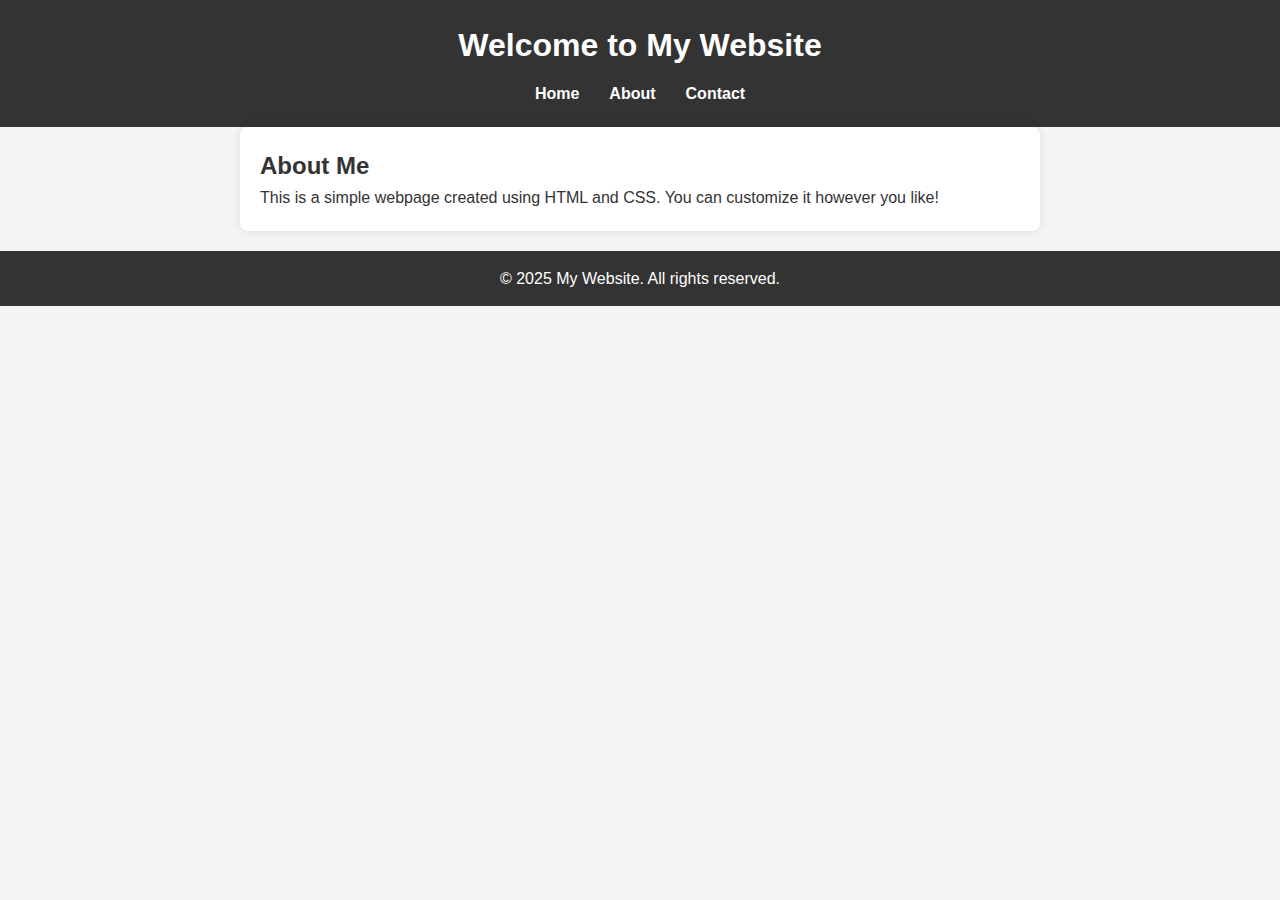
<file: index.html>
<!DOCTYPE html>
<html lang="en">
<head>
  <meta charset="UTF-8" />
  <meta name="viewport" content="width=device-width, initial-scale=1.0" />
  <title>My Simple Webpage</title>
  <link rel="stylesheet" href="style.css">
</head>
<body>
  <header>
    <h1>Welcome to My Website</h1>
    <nav>
      <ul>
        <li><a href="#">Home</a></li>
        <li><a href="#">About</a></li>
        <li><a href="#">Contact</a></li>
      </ul>
    </nav>
  </header>

  <main>
    <section>
      <h2>About Me</h2>
      <p>This is a simple webpage created using HTML and CSS. You can customize it however you like!</p>
    </section>
  </main>

  <footer>
    <p>&copy; 2025 My Website. All rights reserved.</p>
  </footer>
</body>
</html>
</file>
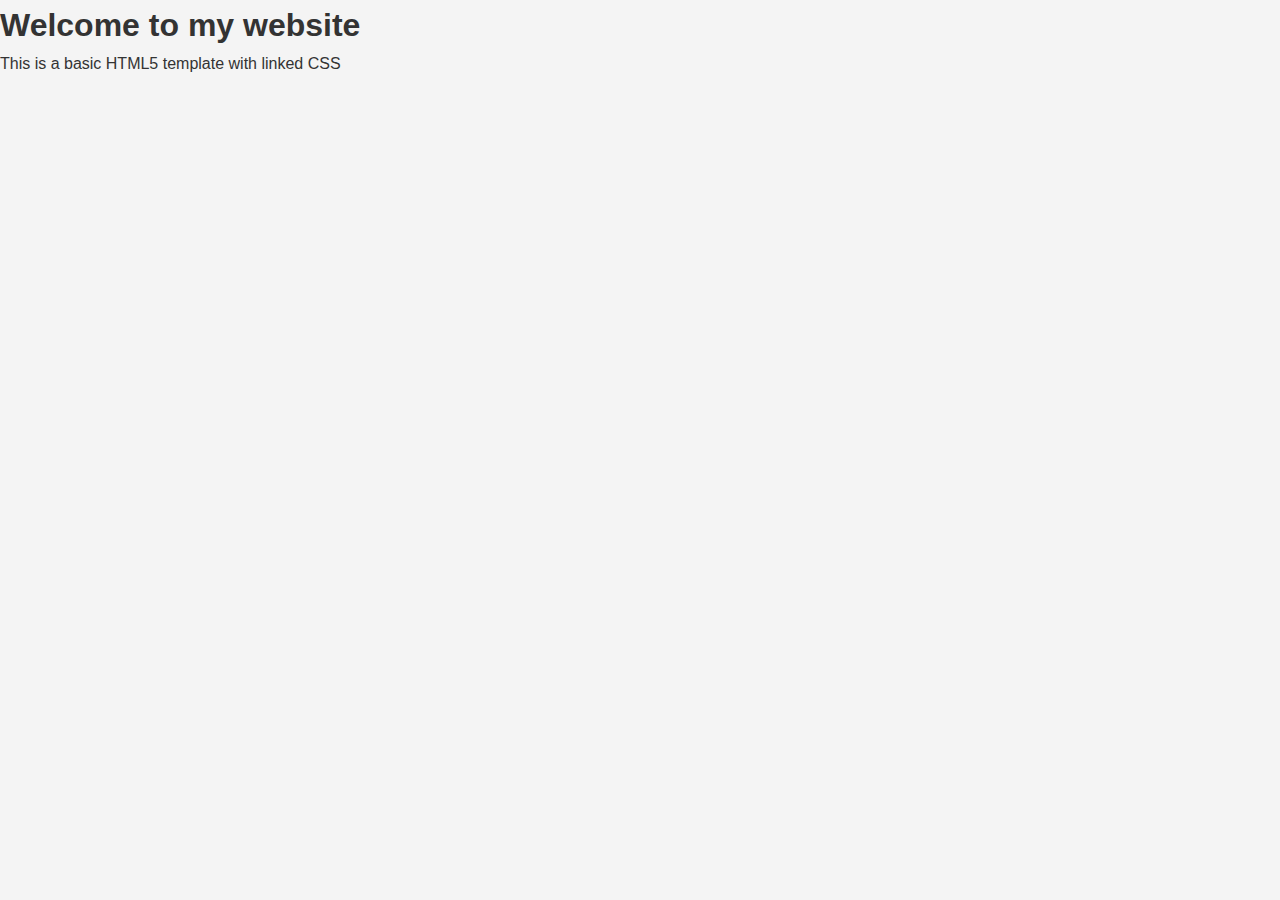
<file: basic_index.html>
<!DOCTYPE html>
<html lang="en">
<head>
    <meta charset="UTF-8">
    <meta name="viewport" content="width=head, initial-scale=1.0">
    <title>Document</title>
    <link rel="stylesheet" href="style.css">
</head>
<body>
    <h1>Welcome to my website</h1>
    <p>This is a basic HTML5 template with linked CSS</p>
</body>
</html>
</file>
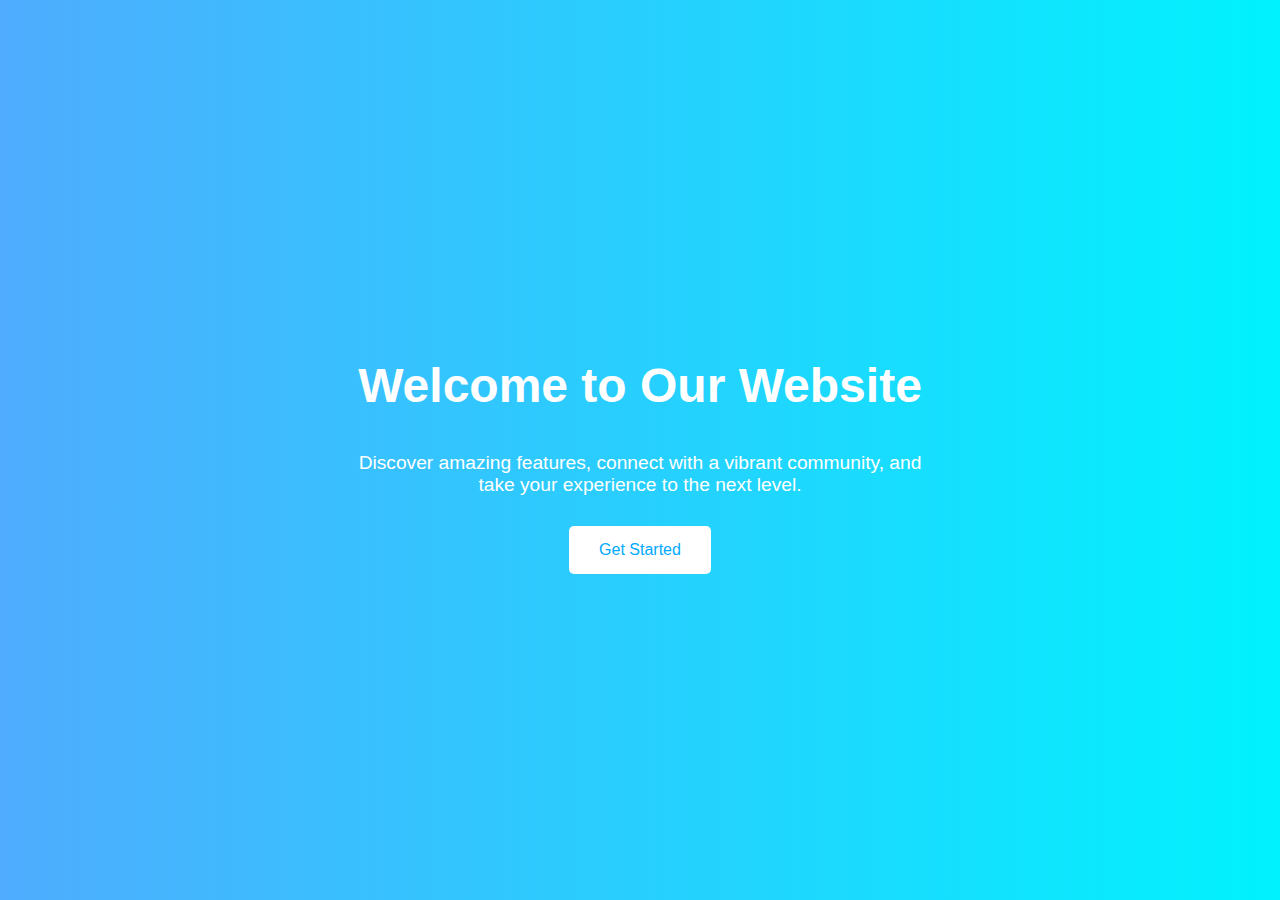
<file: design_hero_index.html>
<!DOCTYPE html>
<html lang="en">
<head>
  <meta charset="UTF-8" />
  <meta name="viewport" content="width=device-width, initial-scale=1.0" />
  <title>Hero Section</title>
  <style>
    body {
      margin: 0;
      font-family: 'Segoe UI', Tahoma, Geneva, Verdana, sans-serif;
    }

    .hero {
      display: flex;
      flex-direction: column;
      justify-content: center;
      align-items: center;
      text-align: center;
      height: 100vh;
      background: linear-gradient(to right, #4facfe, #00f2fe);
      color: white;
      padding: 0 20px;
    }

    .hero h1 {
      font-size: 3em;
      margin-bottom: 20px;
    }

    .hero p {
      font-size: 1.2em;
      max-width: 600px;
      margin-bottom: 30px;
    }

    .hero button {
      padding: 15px 30px;
      font-size: 1em;
      background-color: white;
      color: #00aaff;
      border: none;
      border-radius: 5px;
      cursor: pointer;
      transition: background-color 0.3s ease;
    }

    .hero button:hover {
      background-color: #e0f7ff;
    }
  </style>
</head>
<body>

  <section class="hero">
    <h1>Welcome to Our Website</h1>
    <p>Discover amazing features, connect with a vibrant community, and take your experience to the next level.</p>
    <button>Get Started</button>

  </section>

</body>
</html>
</file>
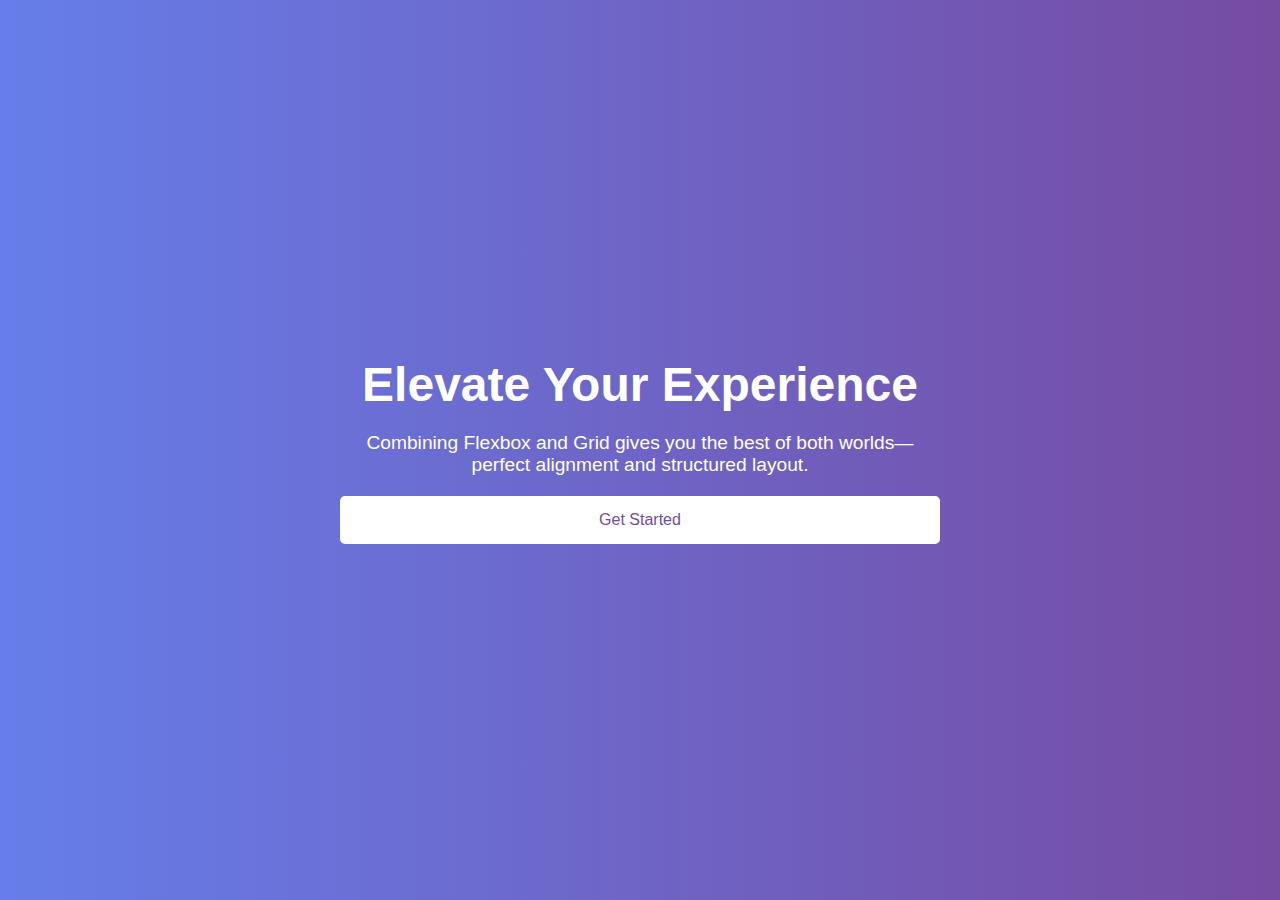
<file: hero_section_using_flexbox_index.html>
<!DOCTYPE html>
<html lang="en">
<head>
  <meta charset="UTF-8" />
  <meta name="viewport" content="width=device-width, initial-scale=1.0" />
  <title>Hero with Flexbox + Grid</title>
  <style>
    body {
      margin: 0;
      font-family: 'Segoe UI', sans-serif;
    }

    .hero {
      display: flex;
      justify-content: center;
      align-items: center;
      height: 100vh;
      background: linear-gradient(to right, #667eea, #764ba2);
      color: white;
      padding: 0 20px;
    }

    .hero-content {
      display: grid;
      grid-template-rows: auto auto auto;
      gap: 20px;
      text-align: center;
      max-width: 600px;
    }

    .hero h1 {
      font-size: 3em;
      margin: 0;
    }

    .hero p {
      font-size: 1.2em;
      margin: 0;
    }

    .hero button {
      padding: 15px 30px;
      font-size: 1em;
      background-color: white;
      color: #764ba2;
      border: none;
      border-radius: 5px;
      cursor: pointer;
      transition: background-color 0.3s ease;
    }

    .hero button:hover {
      background-color: #e0d7ff;
    }
  </style>
</head>
<body>

  <section class="hero">
    <div class="hero-content">
      <h1>Elevate Your Experience</h1>
      <p>Combining Flexbox and Grid gives you the best of both worlds—perfect alignment and structured layout.</p>
      <button>Get Started</button>
    </div>
  </section>

</body>
</html>
</file>
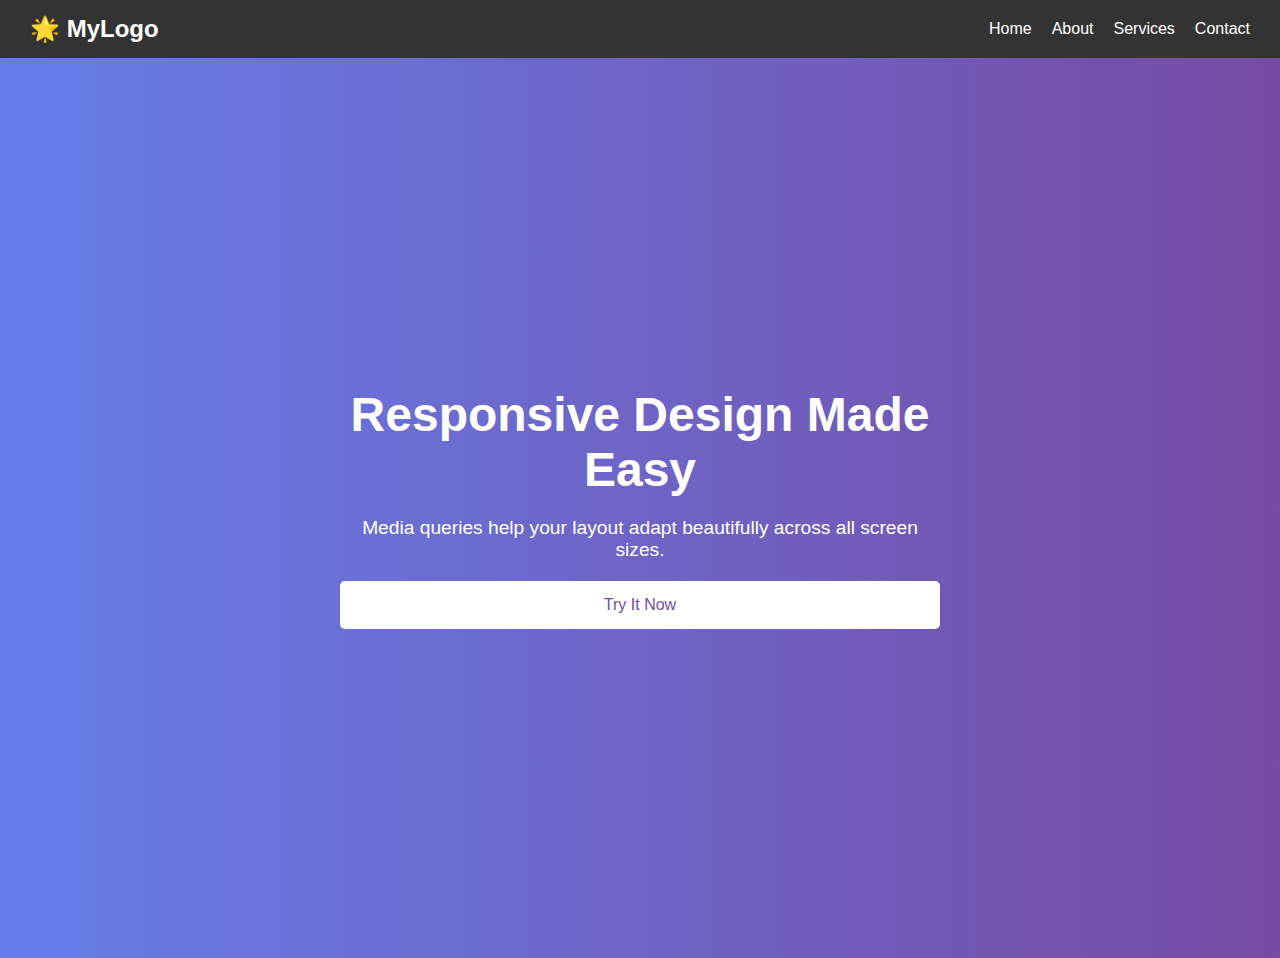
<file: responsive_hero_index.html>
<!DOCTYPE html>
<html lang="en">
<head>
  <meta charset="UTF-8" />
  <meta name="viewport" content="width=device-width, initial-scale=1.0" />
  <title>Responsive Layout</title>
  <style>
    body {
      margin: 0;
      font-family: 'Segoe UI', sans-serif;
    }

    /* Header Styles */
    header {
      display: flex;
      justify-content: space-between;
      align-items: center;
      padding: 15px 30px;
      background-color: #333;
      color: white;
    }

    .logo {
      font-size: 1.5em;
      font-weight: bold;
    }

    nav {
      display: flex;
      gap: 20px;
    }

    nav a {
      color: white;
      text-decoration: none;
      font-size: 1em;
    }

    nav a:hover {
      text-decoration: underline;
    }

    .menu-toggle {
      display: none;
      font-size: 1.5em;
      cursor: pointer;
    }

    /* Hero Section */
    .hero {
      display: flex;
      justify-content: center;
      align-items: center;
      height: 100vh;
      background: linear-gradient(to right, #667eea, #764ba2);
      color: white;
      padding: 0 20px;
      text-align: center;
    }

    .hero-content {
      display: grid;
      gap: 20px;
      max-width: 600px;
    }

    .hero h1 {
      font-size: 3em;
      margin: 0;
    }

    .hero p {
      font-size: 1.2em;
      margin: 0;
    }

    .hero button {
      padding: 15px 30px;
      font-size: 1em;
      background-color: white;
      color: #764ba2;
      border: none;
      border-radius: 5px;
      cursor: pointer;
      transition: background-color 0.3s ease;
    }

    .hero button:hover {
      background-color: #e0d7ff;
    }

    /* Media Queries */
    @media (max-width: 768px) {
      nav {
        display: none;
        flex-direction: column;
        background-color: #444;
        position: absolute;
        top: 60px;
        right: 0;
        width: 200px;
        padding: 10px;
      }

      nav.active {
        display: flex;
      }

      .menu-toggle {
        display: block;
      }

      .hero h1 {
        font-size: 2em;
      }

      .hero p {
        font-size: 1em;
      }

      .hero-content {
        gap: 15px;
      }
    }
  </style>
</head>
<body>

  <header>
    <div class="logo">🌟 MyLogo</div>
    <div class="menu-toggle" onclick="toggleMenu()">☰</div>
    <nav id="navLinks">
      <a href="#home">Home</a>
      <a href="#about">About</a>
      <a href="#services">Services</a>
      <a href="#contact">Contact</a>
    </nav>
  </header>

  <section class="hero">
    <div class="hero-content">
      <h1>Responsive Design Made Easy</h1>
      <p>Media queries help your layout adapt beautifully across all screen sizes.</p>
      <button>Try It Now</button>
    </div>
  </section>

  <script>
    function toggleMenu() {
      const nav = document.getElementById('navLinks');
      nav.classList.toggle('active');
    }
  </script>

</body>
</html>
</file>
<file: style.css>
/* Reset some default styles */
* {
  margin: 0;
  padding: 0;
  box-sizing: border-box;
}

body {
  font-family: Arial, sans-serif;
  line-height: 1.6;
  background-color: #f4f4f4;
  color: #333;
}

header {
  background-color: #333;
  color: #fff;
  padding: 20px 0;
  text-align: center;
}

nav ul {
  list-style: none;
  display: flex;
  justify-content: center;
  margin-top: 10px;
}

nav ul li {
  margin: 0 15px;
}

nav ul li a {
  color: #fff;
  text-decoration: none;
  font-weight: bold;
}

main {
  padding: 20px;
  max-width: 800px;
  margin: auto;
  background-color: #fff;
  border-radius: 8px;
  box-shadow: 0 0 10px rgba(0,0,0,0.1);
}

footer {
  text-align: center;
  padding: 15px;
  background-color: #333;
  color: #fff;
  margin-top: 20px;
}
</file>
